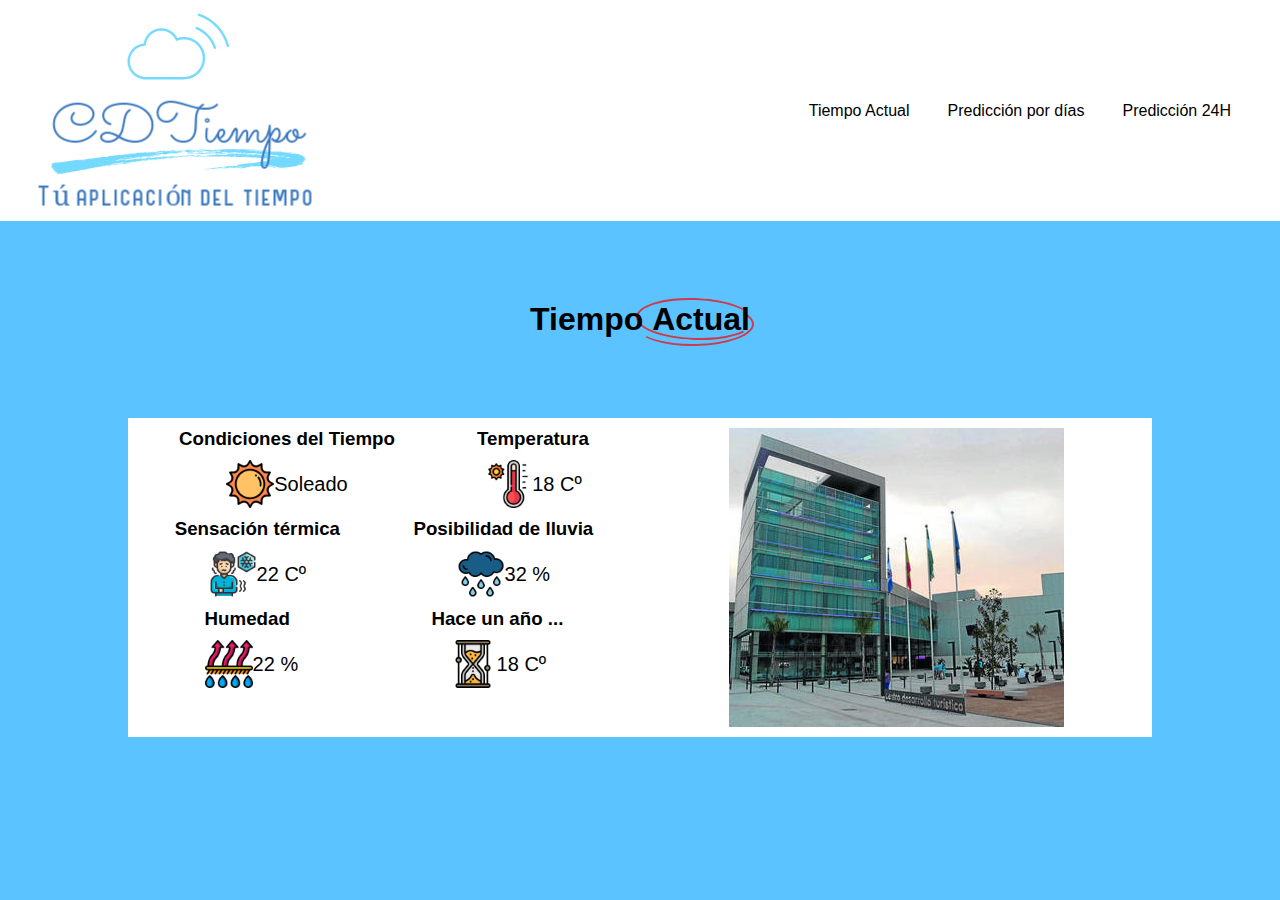
<file: index.html>
<!DOCTYPE html>
<html lang="es">

<head>
  <meta charset="UTF-8">
  <meta name="viewport" content="width=device-width, initial-scale=1.0">
  <meta http-equiv="X-UA-Compatible" content="ie=edge">
  <title>CDTiempo, Tú aplicación del tiempo</title>
  <link rel="stylesheet" href="css/style.css">
  <link rel="stylesheet" href="https://cdnjs.cloudflare.com/ajax/libs/font-awesome/5.15.4/css/all.min.css"
    integrity="sha512-1ycn6IcaQQ40/MKBW2W4Rhis/DbILU74C1vSrLJxCq57o941Ym01SwNsOMqvEBFlcgUa6xLiPY/NS5R+E6ztJQ=="
    crossorigin="anonymous" referrerpolicy="no-referrer" />
</head>

<body>

  <div class="navbar">
    <a href="index.html"><img src="img/logo.png" alt="CDTiempo"></a>
    <nav>
      <ul>
        <li class="nav"><a href="index.html">Tiempo Actual</a></li>
        <li class="nav"><a href="tiempodias.html">Predicción por días</a></li>
        <li class="nav"><a href="tiempohoras.html">Predicción 24H</a></li>
      </ul>
    </nav>
  </div>

  <h1 class="titulo-cabecera">Tiempo <span class="circle-sketch-highlight">Actual</span></h1>

  <div class="row">
    <div class="column">
      <div class="fila">
        <section class="info">
          <h3>Condiciones del Tiempo</h3>
          <p class="estructura-info"><img class="icono-tiempo" src="img/dom.png" alt="CDTiempo"></a>Soleado</p>
        </section>
        <section class="info">
          <h3>Temperatura</h3>
          <p class="estructura-info"><img class="icono-tiempo" src="img/caliente.png" alt="CDTiempo"></a>18 Cº</p>
        </section>
      </div>
      <div class="fila">
        <section class="info">
          <h3>Sensación térmica</h3>
          <p class="estructura-info"><img class="icono-tiempo" src="img/frio.png" alt="CDTiempo"></a>22 Cº</p>
        </section>
        <section class="info">
          <h3>Posibilidad de lluvia</h3>
          <p class="estructura-info"><img class="icono-tiempo" src="img/lluvioso.png" alt="CDTiempo"></a>32 %</p>
        </section>
      </div>
      <div class="fila">
        <section class="info">
          <h3>Humedad</h3>
          <p class="estructura-info"><img class="icono-tiempo" src="img/tejido-que-absorbe-la-humedad.png"
              alt="CDTiempo"></a>22 %</p>
        </section>
        <section class="info">
          <h3>Hace un año ...</h3>
          <p class="estructura-info"><img class="icono-tiempo" src="img/reloj.png" alt="CDTiempo"></a>18 Cº</p>
        </section>

      </div>
    </div>

    <div class="column">
      <div class="fila">
        <section class="info">
          <img src="img/cdt.jpg" alt="CDTiempo">
        </section>
      </div>
    </div>
  </div>

</body>

</html>
</file>
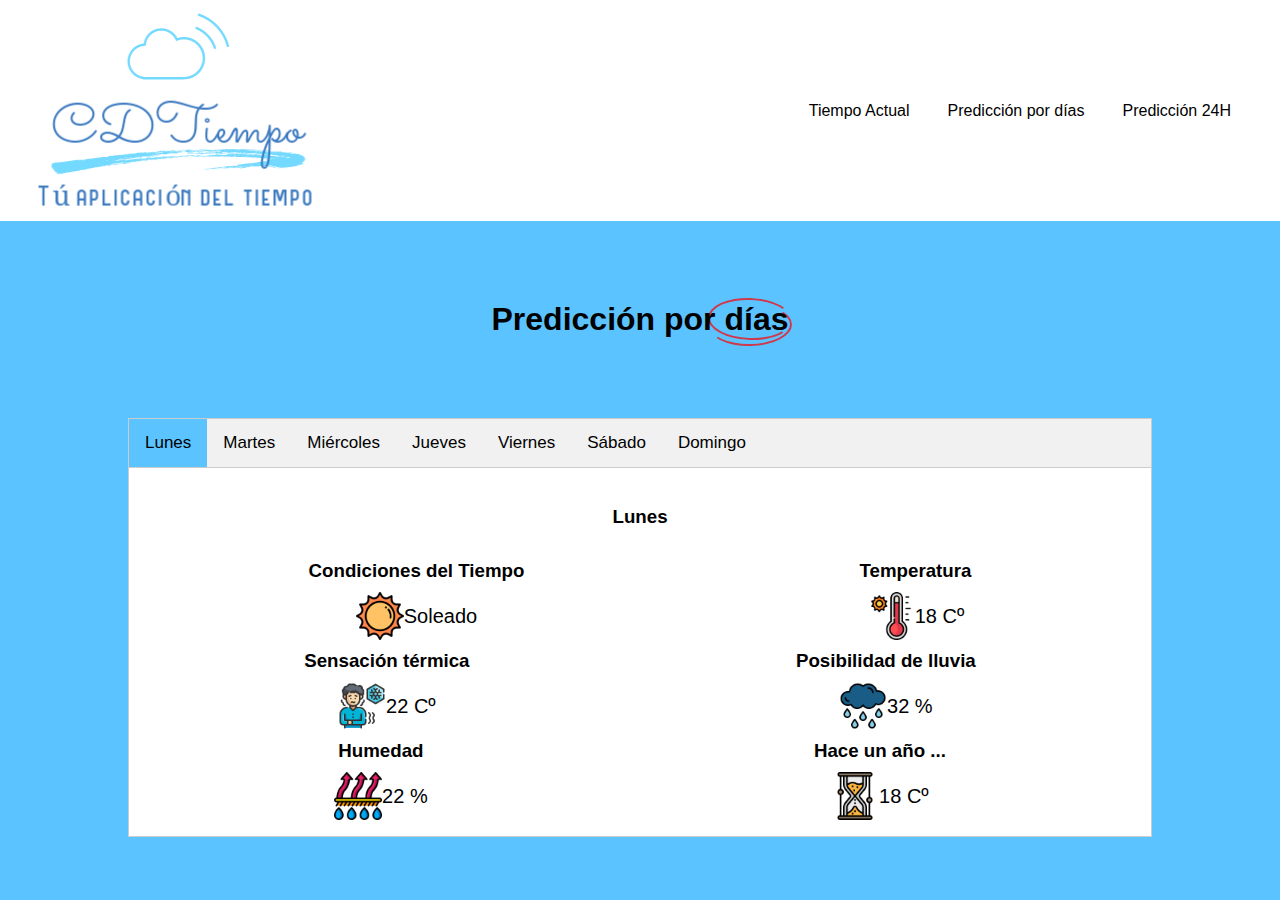
<file: tiempodias.html>
<!DOCTYPE html>
<html lang="es">

<head>
  <meta charset="UTF-8">
  <meta name="viewport" content="width=device-width, initial-scale=1.0">
  <meta http-equiv="X-UA-Compatible" content="ie=edge">
  <title>CDTiempo, Tú aplicación del tiempo</title>
  <link rel="stylesheet" href="css/style.css">
  <link rel="stylesheet" href="https://cdnjs.cloudflare.com/ajax/libs/font-awesome/5.15.4/css/all.min.css"
    integrity="sha512-1ycn6IcaQQ40/MKBW2W4Rhis/DbILU74C1vSrLJxCq57o941Ym01SwNsOMqvEBFlcgUa6xLiPY/NS5R+E6ztJQ=="
    crossorigin="anonymous" referrerpolicy="no-referrer" />
</head>

<body>

  <div class="navbar">
    <a href="http://localhost/repositorios/Tareas-Daw-2/00-EvaluacionesIniciales/01-src/"><img src="img/logo.png"
        alt="CDTiempo"></a>
    <nav>
      <ul>
        <li class="nav"><a href="index.html">Tiempo Actual</a></li>
        <li class="nav"><a href="tiempodias.html">Predicción por días</a></li>
        <li class="nav"><a href="tiempohoras.html">Predicción 24H</a></li>
      </ul>
    </nav>
  </div>

  <h1 class="titulo-cabecera">Predicción por <span class="circle-sketch-highlight">días</span></h1>

  <article class="caja-informacion-tab">

    <section>

      <div class="tab">
        <button class="tablinks active" onclick="openDia(event, 'Lunes')">Lunes</button>
        <button class="tablinks" onclick="openDia(event, 'Martes')">Martes</button>
        <button class="tablinks" onclick="openDia(event, 'Miercoles')">Miércoles</button>
        <button class="tablinks" onclick="openDia(event, 'Jueves')">Jueves</button>
        <button class="tablinks" onclick="openDia(event, 'Viernes')">Viernes</button>
        <button class="tablinks" onclick="openDia(event, 'Sabado')">Sábado</button>
        <button class="tablinks" onclick="openDia(event, 'Domingo')">Domingo</button>
      </div>

      <div id="Lunes" class="tabcontent" style="display: block;">
        <h3>Lunes</h3>
        <div class="fila">
          <section class="info">
            <h3>Condiciones del Tiempo</h3>
            <p class="estructura-info"><img class="icono-tiempo" src="img/dom.png" alt="CDTiempo"></a>Soleado</p>
          </section>
          <section class="info">
            <h3>Temperatura</h3>
            <p class="estructura-info"><img class="icono-tiempo" src="img/caliente.png" alt="CDTiempo"></a>18 Cº</p>
          </section>
        </div>
        <div class="fila">
          <section class="info">
            <h3>Sensación térmica</h3>
            <p class="estructura-info"><img class="icono-tiempo" src="img/frio.png" alt="CDTiempo"></a>22 Cº</p>
          </section>
          <section class="info">
            <h3>Posibilidad de lluvia</h3>
            <p class="estructura-info"><img class="icono-tiempo" src="img/lluvioso.png" alt="CDTiempo"></a>32 %</p>
          </section>
        </div>
        <div class="fila">
          <section class="info">
            <h3>Humedad</h3>
            <p class="estructura-info"><img class="icono-tiempo" src="img/tejido-que-absorbe-la-humedad.png"
                alt="CDTiempo"></a>22 %</p>
          </section>
          <section class="info">
            <h3>Hace un año ...</h3>
            <p class="estructura-info"><img class="icono-tiempo" src="img/reloj.png" alt="CDTiempo"></a>18 Cº</p>
          </section>

        </div>
      </div>

      <div id="Martes" class="tabcontent">
        <h3>Martes</h3>
        <div class="fila">
          <section class="info">
            <h3>Condiciones del Tiempo</h3>
            <p class="estructura-info"><img class="icono-tiempo" src="img/lluvioso.png" alt="CDTiempo"></a>Lluvioso</p>
          </section>
          <section class="info">
            <h3>Temperatura</h3>
            <p class="estructura-info"><img class="icono-tiempo" src="img/caliente.png" alt="CDTiempo"></a>18 Cº</p>
          </section>
        </div>
        <div class="fila">
          <section class="info">
            <h3>Sensación térmica</h3>
            <p class="estructura-info"><img class="icono-tiempo" src="img/frio.png" alt="CDTiempo"></a>22 Cº</p>
          </section>
          <section class="info">
            <h3>Posibilidad de lluvia</h3>
            <p class="estructura-info"><img class="icono-tiempo" src="img/lluvioso.png" alt="CDTiempo"></a>32 %</p>
          </section>
        </div>
        <div class="fila">
          <section class="info">
            <h3>Humedad</h3>
            <p class="estructura-info"><img class="icono-tiempo" src="img/tejido-que-absorbe-la-humedad.png"
                alt="CDTiempo"></a>22 %</p>
          </section>
          <section class="info">
            <h3>Hace un año ...</h3>
            <p class="estructura-info"><img class="icono-tiempo" src="img/reloj.png" alt="CDTiempo"></a>18 Cº</p>
          </section>

        </div>
      </div>

      <div id="Miercoles" class="tabcontent">
        <h3>Miércoles</h3>
        <div class="fila">
          <section class="info">
            <h3>Condiciones del Tiempo</h3>
            <p class="estructura-info"><img class="icono-tiempo" src="img/dom.png" alt="CDTiempo"></a>Soleado</p>
          </section>
          <section class="info">
            <h3>Temperatura</h3>
            <p class="estructura-info"><img class="icono-tiempo" src="img/caliente.png" alt="CDTiempo"></a>18 Cº</p>
          </section>
        </div>
        <div class="fila">
          <section class="info">
            <h3>Sensación térmica</h3>
            <p class="estructura-info"><img class="icono-tiempo" src="img/frio.png" alt="CDTiempo"></a>22 Cº</p>
          </section>
          <section class="info">
            <h3>Posibilidad de lluvia</h3>
            <p class="estructura-info"><img class="icono-tiempo" src="img/lluvioso.png" alt="CDTiempo"></a>32 %</p>
          </section>
        </div>
        <div class="fila">
          <section class="info">
            <h3>Humedad</h3>
            <p class="estructura-info"><img class="icono-tiempo" src="img/tejido-que-absorbe-la-humedad.png"
                alt="CDTiempo"></a>22 %</p>
          </section>
          <section class="info">
            <h3>Hace un año ...</h3>
            <p class="estructura-info"><img class="icono-tiempo" src="img/reloj.png" alt="CDTiempo"></a>18 Cº</p>
          </section>

        </div>
      </div>

      <div id="Jueves" class="tabcontent">
        <h3>Jueves</h3>
        <div class="fila">
          <section class="info">
            <h3>Condiciones del Tiempo</h3>
            <p class="estructura-info"><img class="icono-tiempo" src="img/dom.png" alt="CDTiempo"></a>Soleado</p>
          </section>
          <section class="info">
            <h3>Temperatura</h3>
            <p class="estructura-info"><img class="icono-tiempo" src="img/caliente.png" alt="CDTiempo"></a>18 Cº</p>
          </section>
        </div>
        <div class="fila">
          <section class="info">
            <h3>Sensación térmica</h3>
            <p class="estructura-info"><img class="icono-tiempo" src="img/frio.png" alt="CDTiempo"></a>22 Cº</p>
          </section>
          <section class="info">
            <h3>Posibilidad de lluvia</h3>
            <p class="estructura-info"><img class="icono-tiempo" src="img/lluvioso.png" alt="CDTiempo"></a>32 %</p>
          </section>
        </div>
        <div class="fila">
          <section class="info">
            <h3>Humedad</h3>
            <p class="estructura-info"><img class="icono-tiempo" src="img/tejido-que-absorbe-la-humedad.png"
                alt="CDTiempo"></a>22 %</p>
          </section>
          <section class="info">
            <h3>Hace un año ...</h3>
            <p class="estructura-info"><img class="icono-tiempo" src="img/reloj.png" alt="CDTiempo"></a>18 Cº</p>
          </section>

        </div>
      </div>

      <div id="Viernes" class="tabcontent">
        <h3>Viernes</h3>
        <div class="fila">
          <section class="info">
            <h3>Condiciones del Tiempo</h3>
            <p class="estructura-info"><img class="icono-tiempo" src="img/dom.png" alt="CDTiempo"></a>Soleado</p>
          </section>
          <section class="info">
            <h3>Temperatura</h3>
            <p class="estructura-info"><img class="icono-tiempo" src="img/caliente.png" alt="CDTiempo"></a>18 Cº</p>
          </section>
        </div>
        <div class="fila">
          <section class="info">
            <h3>Sensación térmica</h3>
            <p class="estructura-info"><img class="icono-tiempo" src="img/frio.png" alt="CDTiempo"></a>22 Cº</p>
          </section>
          <section class="info">
            <h3>Posibilidad de lluvia</h3>
            <p class="estructura-info"><img class="icono-tiempo" src="img/lluvioso.png" alt="CDTiempo"></a>32 %</p>
          </section>
        </div>
        <div class="fila">
          <section class="info">
            <h3>Humedad</h3>
            <p class="estructura-info"><img class="icono-tiempo" src="img/tejido-que-absorbe-la-humedad.png"
                alt="CDTiempo"></a>22 %</p>
          </section>
          <section class="info">
            <h3>Hace un año ...</h3>
            <p class="estructura-info"><img class="icono-tiempo" src="img/reloj.png" alt="CDTiempo"></a>18 Cº</p>
          </section>

        </div>
      </div>

      <div id="Sabado" class="tabcontent">
        <h3>Sábado</h3>
        <div class="fila">
          <section class="info">
            <h3>Condiciones del Tiempo</h3>
            <p class="estructura-info"><img class="icono-tiempo" src="img/dom.png" alt="CDTiempo"></a>Soleado</p>
          </section>
          <section class="info">
            <h3>Temperatura</h3>
            <p class="estructura-info"><img class="icono-tiempo" src="img/caliente.png" alt="CDTiempo"></a>18 Cº</p>
          </section>
        </div>
        <div class="fila">
          <section class="info">
            <h3>Sensación térmica</h3>
            <p class="estructura-info"><img class="icono-tiempo" src="img/frio.png" alt="CDTiempo"></a>22 Cº</p>
          </section>
          <section class="info">
            <h3>Posibilidad de lluvia</h3>
            <p class="estructura-info"><img class="icono-tiempo" src="img/lluvioso.png" alt="CDTiempo"></a>32 %</p>
          </section>
        </div>
        <div class="fila">
          <section class="info">
            <h3>Humedad</h3>
            <p class="estructura-info"><img class="icono-tiempo" src="img/tejido-que-absorbe-la-humedad.png"
                alt="CDTiempo"></a>22 %</p>
          </section>
          <section class="info">
            <h3>Hace un año ...</h3>
            <p class="estructura-info"><img class="icono-tiempo" src="img/reloj.png" alt="CDTiempo"></a>18 Cº</p>
          </section>

        </div>
      </div>

      <div id="Domingo" class="tabcontent">
        <h3>Domingo</h3>
        <div class="fila">
          <section class="info">
            <h3>Condiciones del Tiempo</h3>
            <p class="estructura-info"><img class="icono-tiempo" src="img/dom.png" alt="CDTiempo"></a>Soleado</p>
          </section>
          <section class="info">
            <h3>Temperatura</h3>
            <p class="estructura-info"><img class="icono-tiempo" src="img/caliente.png" alt="CDTiempo"></a>18 Cº</p>
          </section>
        </div>
        <div class="fila">
          <section class="info">
            <h3>Sensación térmica</h3>
            <p class="estructura-info"><img class="icono-tiempo" src="img/frio.png" alt="CDTiempo"></a>22 Cº</p>
          </section>
          <section class="info">
            <h3>Posibilidad de lluvia</h3>
            <p class="estructura-info"><img class="icono-tiempo" src="img/lluvioso.png" alt="CDTiempo"></a>32 %</p>
          </section>
        </div>
        <div class="fila">
          <section class="info">
            <h3>Humedad</h3>
            <p class="estructura-info"><img class="icono-tiempo" src="img/tejido-que-absorbe-la-humedad.png"
                alt="CDTiempo"></a>22 %</p>
          </section>
          <section class="info">
            <h3>Hace un año ...</h3>
            <p class="estructura-info"><img class="icono-tiempo" src="img/reloj.png" alt="CDTiempo"></a>18 Cº</p>
          </section>

        </div>
      </div>

    </section>

  </article>
  <script src="js/js.js"></script>
</body>

</html>
</file>
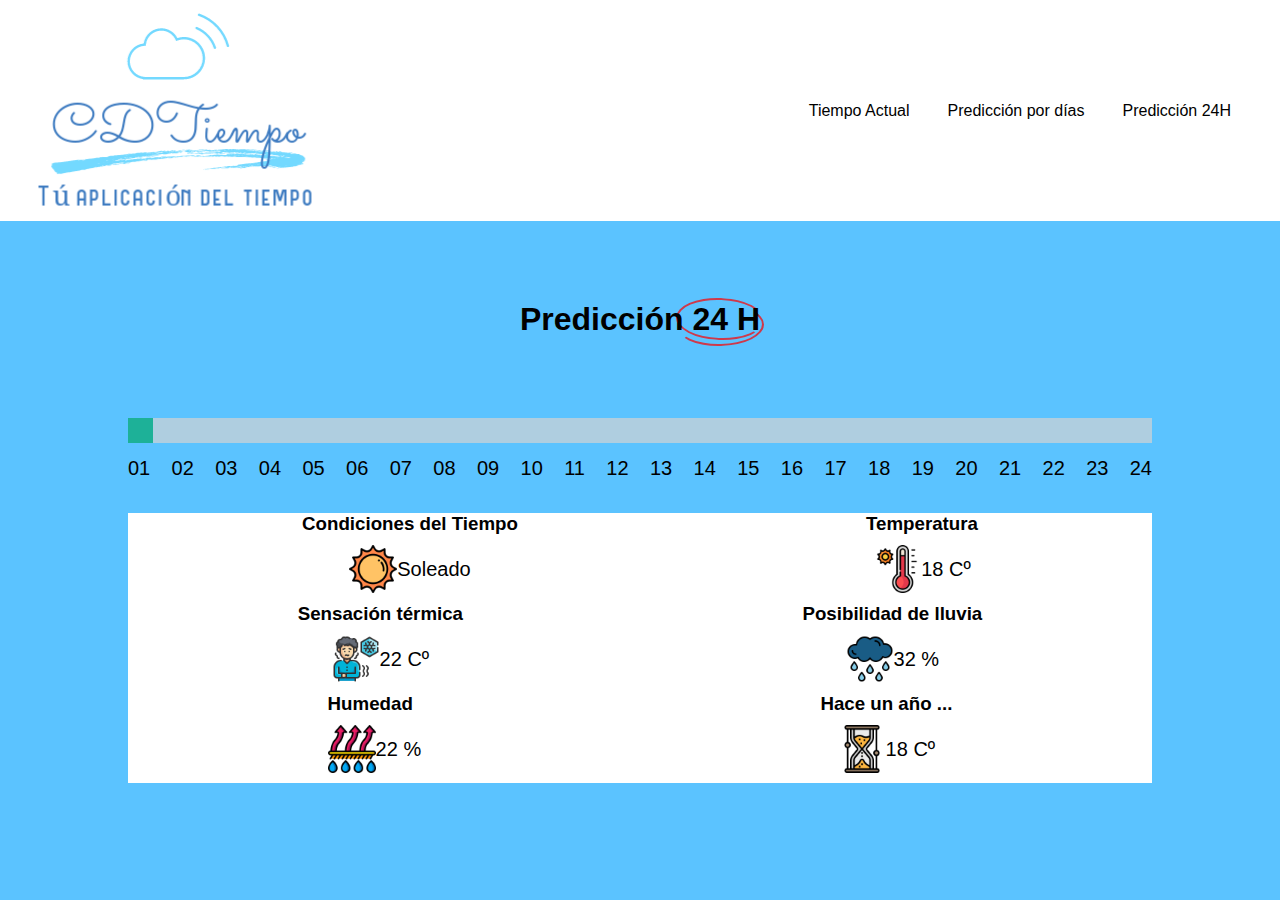
<file: tiempohoras.html>
<!DOCTYPE html>
<html lang="es">

<head>
  <meta charset="UTF-8">
  <meta name="viewport" content="width=device-width, initial-scale=1.0">
  <meta http-equiv="X-UA-Compatible" content="ie=edge">
  <title>CDTiempo, Tú aplicación del tiempo</title>
  <link rel="stylesheet" href="css/style.css">
  <link rel="stylesheet" href="https://cdnjs.cloudflare.com/ajax/libs/font-awesome/5.15.4/css/all.min.css"
    integrity="sha512-1ycn6IcaQQ40/MKBW2W4Rhis/DbILU74C1vSrLJxCq57o941Ym01SwNsOMqvEBFlcgUa6xLiPY/NS5R+E6ztJQ=="
    crossorigin="anonymous" referrerpolicy="no-referrer" />
</head>

<body>

  <div class="navbar">
    <a href="http://localhost/repositorios/Tareas-Daw-2/00-EvaluacionesIniciales/01-src/"><img src="img/logo.png"
        alt="CDTiempo"></a>
    <nav>
      <ul>
        <li class="nav"><a href="index.html">Tiempo Actual</a></li>
        <li class="nav"><a href="tiempodias.html">Predicción por días</a></li>
        <li class="nav"><a href="tiempohoras.html">Predicción 24H</a></li>
      </ul>
    </nav>
  </div>

  <h1 class="titulo-cabecera">Predicción <span class="circle-sketch-highlight">24 H</span></h1>

  <section class="caja-slider">
    <input type="range" min="1" max="24" value="1" class="slider" id="slider" step="1">
    <div class="listadohoras">
      <p>01 02 03 04 05 06 07 08 09 10 11 12 13 14 15 16 17 18 19 20 21 22 23 24</p>
    </div>
  </section>

  <section class="caja-informacion-tab">
    <!-- 01:00 H-->
    <article class="horas horasactivo">
      <div class="fila">
        <div class="info">
          <h3>Condiciones del Tiempo</h3>
          <p class="estructura-info"><img class="icono-tiempo" src="img/dom.png" alt="CDTiempo"></a>Soleado</p>
        </div>
        <div class="info">
          <h3>Temperatura</h3>
          <p class="estructura-info"><img class="icono-tiempo" src="img/caliente.png" alt="CDTiempo"></a>18 Cº</p>
        </div>
      </div>

      <div class="fila">
        <div class="info">
          <h3>Sensación térmica</h3>
          <p class="estructura-info"><img class="icono-tiempo" src="img/frio.png" alt="CDTiempo"></a>22 Cº</p>
        </div>
        <div class="info">
          <h3>Posibilidad de lluvia</h3>
          <p class="estructura-info"><img class="icono-tiempo" src="img/lluvioso.png" alt="CDTiempo"></a>32 %</p>
        </div>
      </div>

      <div class="fila">
        <div class="info">
          <h3>Humedad</h3>
          <p class="estructura-info"><img class="icono-tiempo" src="img/tejido-que-absorbe-la-humedad.png"
              alt="CDTiempo"></a>22 %</p>
        </div>
        <div class="info">
          <h3>Hace un año ...</h3>
          <p class="estructura-info"><img class="icono-tiempo" src="img/reloj.png" alt="CDTiempo"></a>18 Cº</p>
        </div>
      </div>

    </article>

    <!-- 02:00 H-->

    <article class="horas">
      <div class="fila">
        <div class="info">
          <h3>Condiciones del Tiempo</h3>
          <p class="estructura-info"><img class="icono-tiempo" src="img/lluvioso.png" alt="CDTiempo"></a>Lluvioso</p>
        </div>
        <div class="info">
          <h3>Temperatura</h3>
          <p class="estructura-info"><img class="icono-tiempo" src="img/caliente.png" alt="CDTiempo"></a>18 Cº</p>
        </div>
      </div>

      <div class="fila">
        <div class="info">
          <h3>Sensación térmica</h3>
          <p class="estructura-info"><img class="icono-tiempo" src="img/frio.png" alt="CDTiempo"></a>22 Cº</p>
        </div>
        <div class="info">
          <h3>Posibilidad de lluvia</h3>
          <p class="estructura-info"><img class="icono-tiempo" src="img/lluvioso.png" alt="CDTiempo"></a>32 %</p>
        </div>
      </div>

      <div class="fila">
        <div class="info">
          <h3>Humedad</h3>
          <p class="estructura-info"><img class="icono-tiempo" src="img/tejido-que-absorbe-la-humedad.png"
              alt="CDTiempo"></a>22 %</p>
        </div>
        <div class="info">
          <h3>Hace un año ...</h3>
          <p class="estructura-info"><img class="icono-tiempo" src="img/reloj.png" alt="CDTiempo"></a>18 Cº</p>
        </div>
      </div>
    </article>

    <!-- 03:00 H-->

    <article class="horas">
      <div class="fila">
        <div class="info">
          <h3>Condiciones del Tiempo</h3>
          <p class="estructura-info"><img class="icono-tiempo" src="img/dom.png" alt="CDTiempo"></a>Nublado</p>
        </div>
        <div class="info">
          <h3>Temperatura</h3>
          <p class="estructura-info"><img class="icono-tiempo" src="img/caliente.png" alt="CDTiempo"></a>18 Cº</p>
        </div>
      </div>

      <div class="fila">
        <div class="info">
          <h3>Sensación térmica</h3>
          <p class="estructura-info"><img class="icono-tiempo" src="img/frio.png" alt="CDTiempo"></a>22 Cº</p>
        </div>
        <div class="info">
          <h3>Posibilidad de lluvia</h3>
          <p class="estructura-info"><img class="icono-tiempo" src="img/lluvioso.png" alt="CDTiempo"></a>32 %</p>
        </div>
      </div>

      <div class="fila">
        <div class="info">
          <h3>Humedad</h3>
          <p class="estructura-info"><img class="icono-tiempo" src="img/tejido-que-absorbe-la-humedad.png"
              alt="CDTiempo"></a>22 %</p>
        </div>
        <div class="info">
          <h3>Hace un año ...</h3>
          <p class="estructura-info"><img class="icono-tiempo" src="img/reloj.png" alt="CDTiempo"></a>18 Cº</p>
        </div>
      </div>
    </article>

    <!-- 04:00 H-->

    <article class="horas">
      <div class="fila">
        <div class="info">
          <h3>Condiciones del Tiempo</h3>
          <p class="estructura-info"><img class="icono-tiempo" src="img/lluvioso.png" alt="CDTiempo"></a>Lluvioso</p>
        </div>
        <div class="info">
          <h3>Temperatura</h3>
          <p class="estructura-info"><img class="icono-tiempo" src="img/caliente.png" alt="CDTiempo"></a>18 Cº</p>
        </div>
      </div>

      <div class="fila">
        <div class="info">
          <h3>Sensación térmica</h3>
          <p class="estructura-info"><img class="icono-tiempo" src="img/frio.png" alt="CDTiempo"></a>22 Cº</p>
        </div>
        <div class="info">
          <h3>Posibilidad de lluvia</h3>
          <p class="estructura-info"><img class="icono-tiempo" src="img/lluvioso.png" alt="CDTiempo"></a>32 %</p>
        </div>
      </div>

      <div class="fila">
        <div class="info">
          <h3>Humedad</h3>
          <p class="estructura-info"><img class="icono-tiempo" src="img/tejido-que-absorbe-la-humedad.png"
              alt="CDTiempo"></a>22 %</p>
        </div>
        <div class="info">
          <h3>Hace un año ...</h3>
          <p class="estructura-info"><img class="icono-tiempo" src="img/reloj.png" alt="CDTiempo"></a>18 Cº</p>
        </div>
      </div>
    </article>

    <!-- 05:00 H-->

    <article class="horas">
      <div class="fila">
        <div class="info">
          <h3>Condiciones del Tiempo</h3>
          <p class="estructura-info"><img class="icono-tiempo" src="img/dom.png" alt="CDTiempo"></a>Soleado</p>
        </div>
        <div class="info">
          <h3>Temperatura</h3>
          <p class="estructura-info"><img class="icono-tiempo" src="img/caliente.png" alt="CDTiempo"></a>18 Cº</p>
        </div>
      </div>

      <div class="fila">
        <div class="info">
          <h3>Sensación térmica</h3>
          <p class="estructura-info"><img class="icono-tiempo" src="img/frio.png" alt="CDTiempo"></a>22 Cº</p>
        </div>
        <div class="info">
          <h3>Posibilidad de lluvia</h3>
          <p class="estructura-info"><img class="icono-tiempo" src="img/lluvioso.png" alt="CDTiempo"></a>32 %</p>
        </div>
      </div>

      <div class="fila">
        <div class="info">
          <h3>Humedad</h3>
          <p class="estructura-info"><img class="icono-tiempo" src="img/tejido-que-absorbe-la-humedad.png"
              alt="CDTiempo"></a>22 %</p>
        </div>
        <div class="info">
          <h3>Hace un año ...</h3>
          <p class="estructura-info"><img class="icono-tiempo" src="img/reloj.png" alt="CDTiempo"></a>18 Cº</p>
        </div>
      </div>
    </article>

    <!-- 06:00 H-->

    <article class="horas">
      <div class="fila">
        <div class="info">
          <h3>Condiciones del Tiempo</h3>
          <p class="estructura-info"><img class="icono-tiempo" src="img/lluvioso.png" alt="CDTiempo"></a>Lluvioso</p>
        </div>
        <div class="info">
          <h3>Temperatura</h3>
          <p class="estructura-info"><img class="icono-tiempo" src="img/caliente.png" alt="CDTiempo"></a>18 Cº</p>
        </div>
      </div>

      <div class="fila">
        <div class="info">
          <h3>Sensación térmica</h3>
          <p class="estructura-info"><img class="icono-tiempo" src="img/frio.png" alt="CDTiempo"></a>22 Cº</p>
        </div>
        <div class="info">
          <h3>Posibilidad de lluvia</h3>
          <p class="estructura-info"><img class="icono-tiempo" src="img/lluvioso.png" alt="CDTiempo"></a>32 %</p>
        </div>
      </div>

      <div class="fila">
        <div class="info">
          <h3>Humedad</h3>
          <p class="estructura-info"><img class="icono-tiempo" src="img/tejido-que-absorbe-la-humedad.png"
              alt="CDTiempo"></a>22 %</p>
        </div>
        <div class="info">
          <h3>Hace un año ...</h3>
          <p class="estructura-info"><img class="icono-tiempo" src="img/reloj.png" alt="CDTiempo"></a>18 Cº</p>
        </div>
      </div>
    </article>

    <!-- 07:00 H-->

    <article class="horas">
      <div class="fila">
        <div class="info">
          <h3>Condiciones del Tiempo</h3>
          <p class="estructura-info"><img class="icono-tiempo" src="img/dom.png" alt="CDTiempo"></a>Nublado</p>
        </div>
        <div class="info">
          <h3>Temperatura</h3>
          <p class="estructura-info"><img class="icono-tiempo" src="img/caliente.png" alt="CDTiempo"></a>18 Cº</p>
        </div>
      </div>

      <div class="fila">
        <div class="info">
          <h3>Sensación térmica</h3>
          <p class="estructura-info"><img class="icono-tiempo" src="img/frio.png" alt="CDTiempo"></a>22 Cº</p>
        </div>
        <div class="info">
          <h3>Posibilidad de lluvia</h3>
          <p class="estructura-info"><img class="icono-tiempo" src="img/lluvioso.png" alt="CDTiempo"></a>32 %</p>
        </div>
      </div>

      <div class="fila">
        <div class="info">
          <h3>Humedad</h3>
          <p class="estructura-info"><img class="icono-tiempo" src="img/tejido-que-absorbe-la-humedad.png"
              alt="CDTiempo"></a>22 %</p>
        </div>
        <div class="info">
          <h3>Hace un año ...</h3>
          <p class="estructura-info"><img class="icono-tiempo" src="img/reloj.png" alt="CDTiempo"></a>18 Cº</p>
        </div>
      </div>
    </article>

    <!-- 08:00 H-->

    <article class="horas">
      <div class="fila">
        <div class="info">
          <h3>Condiciones del Tiempo</h3>
          <p class="estructura-info"><img class="icono-tiempo" src="img/lluvioso.png" alt="CDTiempo"></a>Lluvioso</p>
        </div>
        <div class="info">
          <h3>Temperatura</h3>
          <p class="estructura-info"><img class="icono-tiempo" src="img/caliente.png" alt="CDTiempo"></a>18 Cº</p>
        </div>
      </div>

      <div class="fila">
        <div class="info">
          <h3>Sensación térmica</h3>
          <p class="estructura-info"><img class="icono-tiempo" src="img/frio.png" alt="CDTiempo"></a>22 Cº</p>
        </div>
        <div class="info">
          <h3>Posibilidad de lluvia</h3>
          <p class="estructura-info"><img class="icono-tiempo" src="img/lluvioso.png" alt="CDTiempo"></a>32 %</p>
        </div>
      </div>

      <div class="fila">
        <div class="info">
          <h3>Humedad</h3>
          <p class="estructura-info"><img class="icono-tiempo" src="img/tejido-que-absorbe-la-humedad.png"
              alt="CDTiempo"></a>22 %</p>
        </div>
        <div class="info">
          <h3>Hace un año ...</h3>
          <p class="estructura-info"><img class="icono-tiempo" src="img/reloj.png" alt="CDTiempo"></a>18 Cº</p>
        </div>
      </div>
    </article>

    <!-- 09:00 H-->

    <article class="horas">
      <div class="fila">
        <div class="info">
          <h3>Condiciones del Tiempo</h3>
          <p class="estructura-info"><img class="icono-tiempo" src="img/dom.png" alt="CDTiempo"></a>Soleado</p>
        </div>
        <div class="info">
          <h3>Temperatura</h3>
          <p class="estructura-info"><img class="icono-tiempo" src="img/caliente.png" alt="CDTiempo"></a>18 Cº</p>
        </div>
      </div>

      <div class="fila">
        <div class="info">
          <h3>Sensación térmica</h3>
          <p class="estructura-info"><img class="icono-tiempo" src="img/frio.png" alt="CDTiempo"></a>22 Cº</p>
        </div>
        <div class="info">
          <h3>Posibilidad de lluvia</h3>
          <p class="estructura-info"><img class="icono-tiempo" src="img/lluvioso.png" alt="CDTiempo"></a>32 %</p>
        </div>
      </div>

      <div class="fila">
        <div class="info">
          <h3>Humedad</h3>
          <p class="estructura-info"><img class="icono-tiempo" src="img/tejido-que-absorbe-la-humedad.png"
              alt="CDTiempo"></a>22 %</p>
        </div>
        <div class="info">
          <h3>Hace un año ...</h3>
          <p class="estructura-info"><img class="icono-tiempo" src="img/reloj.png" alt="CDTiempo"></a>18 Cº</p>
        </div>
      </div>
    </article>

    <!-- 10:00 H-->

    <article class="horas">
      <div class="fila">
        <div class="info">
          <h3>Condiciones del Tiempo</h3>
          <p class="estructura-info"><img class="icono-tiempo" src="img/dom.png" alt="CDTiempo"></a>Soleado</p>
        </div>
        <div class="info">
          <h3>Temperatura</h3>
          <p class="estructura-info"><img class="icono-tiempo" src="img/caliente.png" alt="CDTiempo"></a>18 Cº</p>
        </div>
      </div>

      <div class="fila">
        <div class="info">
          <h3>Sensación térmica</h3>
          <p class="estructura-info"><img class="icono-tiempo" src="img/frio.png" alt="CDTiempo"></a>22 Cº</p>
        </div>
        <div class="info">
          <h3>Posibilidad de lluvia</h3>
          <p class="estructura-info"><img class="icono-tiempo" src="img/lluvioso.png" alt="CDTiempo"></a>32 %</p>
        </div>
      </div>

      <div class="fila">
        <div class="info">
          <h3>Humedad</h3>
          <p class="estructura-info"><img class="icono-tiempo" src="img/tejido-que-absorbe-la-humedad.png"
              alt="CDTiempo"></a>22 %</p>
        </div>
        <div class="info">
          <h3>Hace un año ...</h3>
          <p class="estructura-info"><img class="icono-tiempo" src="img/reloj.png" alt="CDTiempo"></a>18 Cº</p>
        </div>
      </div>
    </article>

    <!-- 11:00 H-->

    <article class="horas">
      <div class="fila">
        <div class="info">
          <h3>Condiciones del Tiempo</h3>
          <p class="estructura-info"><img class="icono-tiempo" src="img/lluvioso.png" alt="CDTiempo"></a>Lluvioso</p>
        </div>
        <div class="info">
          <h3>Temperatura</h3>
          <p class="estructura-info"><img class="icono-tiempo" src="img/caliente.png" alt="CDTiempo"></a>18 Cº</p>
        </div>
      </div>

      <div class="fila">
        <div class="info">
          <h3>Sensación térmica</h3>
          <p class="estructura-info"><img class="icono-tiempo" src="img/frio.png" alt="CDTiempo"></a>22 Cº</p>
        </div>
        <div class="info">
          <h3>Posibilidad de lluvia</h3>
          <p class="estructura-info"><img class="icono-tiempo" src="img/lluvioso.png" alt="CDTiempo"></a>32 %</p>
        </div>
      </div>

      <div class="fila">
        <div class="info">
          <h3>Humedad</h3>
          <p class="estructura-info"><img class="icono-tiempo" src="img/tejido-que-absorbe-la-humedad.png"
              alt="CDTiempo"></a>22 %</p>
        </div>
        <div class="info">
          <h3>Hace un año ...</h3>
          <p class="estructura-info"><img class="icono-tiempo" src="img/reloj.png" alt="CDTiempo"></a>18 Cº</p>
        </div>
      </div>
    </article>

    <!-- 12:00 H-->

    <article class="horas">
      <div class="fila">
        <div class="info">
          <h3>Condiciones del Tiempo</h3>
          <p class="estructura-info"><img class="icono-tiempo" src="img/frio.png" alt="CDTiempo"></a>Nieve</p>
        </div>
        <div class="info">
          <h3>Temperatura</h3>
          <p class="estructura-info"><img class="icono-tiempo" src="img/caliente.png" alt="CDTiempo"></a>18 Cº</p>
        </div>
      </div>

      <div class="fila">
        <div class="info">
          <h3>Sensación térmica</h3>
          <p class="estructura-info"><img class="icono-tiempo" src="img/frio.png" alt="CDTiempo"></a>22 Cº</p>
        </div>
        <div class="info">
          <h3>Posibilidad de lluvia</h3>
          <p class="estructura-info"><img class="icono-tiempo" src="img/lluvioso.png" alt="CDTiempo"></a>32 %</p>
        </div>
      </div>

      <div class="fila">
        <div class="info">
          <h3>Humedad</h3>
          <p class="estructura-info"><img class="icono-tiempo" src="img/tejido-que-absorbe-la-humedad.png"
              alt="CDTiempo"></a>22 %</p>
        </div>
        <div class="info">
          <h3>Hace un año ...</h3>
          <p class="estructura-info"><img class="icono-tiempo" src="img/reloj.png" alt="CDTiempo"></a>18 Cº</p>
        </div>
      </div>
    </article>

    <!-- 13:00 H-->

    <article class="horas">
      <div class="fila">
        <div class="info">
          <h3>Condiciones del Tiempo</h3>
          <p class="estructura-info"><img class="icono-tiempo" src="img/lluvioso.png" alt="CDTiempo"></a>Lluvioso</p>
        </div>
        <div class="info">
          <h3>Temperatura</h3>
          <p class="estructura-info"><img class="icono-tiempo" src="img/caliente.png" alt="CDTiempo"></a>18 Cº</p>
        </div>
      </div>

      <div class="fila">
        <div class="info">
          <h3>Sensación térmica</h3>
          <p class="estructura-info"><img class="icono-tiempo" src="img/frio.png" alt="CDTiempo"></a>22 Cº</p>
        </div>
        <div class="info">
          <h3>Posibilidad de lluvia</h3>
          <p class="estructura-info"><img class="icono-tiempo" src="img/lluvioso.png" alt="CDTiempo"></a>32 %</p>
        </div>
      </div>

      <div class="fila">
        <div class="info">
          <h3>Humedad</h3>
          <p class="estructura-info"><img class="icono-tiempo" src="img/tejido-que-absorbe-la-humedad.png"
              alt="CDTiempo"></a>22 %</p>
        </div>
        <div class="info">
          <h3>Hace un año ...</h3>
          <p class="estructura-info"><img class="icono-tiempo" src="img/reloj.png" alt="CDTiempo"></a>18 Cº</p>
        </div>
      </div>
    </article>

    <!-- 14:00 H-->

    <article class="horas">
      <div class="fila">
        <div class="info">
          <h3>Condiciones del Tiempo</h3>
          <p class="estructura-info"><img class="icono-tiempo" src="img/dom.png" alt="CDTiempo"></a>Nublado</p>
        </div>
        <div class="info">
          <h3>Temperatura</h3>
          <p class="estructura-info"><img class="icono-tiempo" src="img/caliente.png" alt="CDTiempo"></a>18 Cº</p>
        </div>
      </div>

      <div class="fila">
        <div class="info">
          <h3>Sensación térmica</h3>
          <p class="estructura-info"><img class="icono-tiempo" src="img/frio.png" alt="CDTiempo"></a>22 Cº</p>
        </div>
        <div class="info">
          <h3>Posibilidad de lluvia</h3>
          <p class="estructura-info"><img class="icono-tiempo" src="img/lluvioso.png" alt="CDTiempo"></a>32 %</p>
        </div>
      </div>

      <div class="fila">
        <div class="info">
          <h3>Humedad</h3>
          <p class="estructura-info"><img class="icono-tiempo" src="img/tejido-que-absorbe-la-humedad.png"
              alt="CDTiempo"></a>22 %</p>
        </div>
        <div class="info">
          <h3>Hace un año ...</h3>
          <p class="estructura-info"><img class="icono-tiempo" src="img/reloj.png" alt="CDTiempo"></a>18 Cº</p>
        </div>
      </div>
    </article>

    <!-- 15:00 H-->

    <article class="horas">
      <div class="fila">
        <div class="info">
          <h3>Condiciones del Tiempo</h3>
          <p class="estructura-info"><img class="icono-tiempo" src="img/dom.png" alt="CDTiempo"></a>Soleado</p>
        </div>
        <div class="info">
          <h3>Temperatura</h3>
          <p class="estructura-info"><img class="icono-tiempo" src="img/caliente.png" alt="CDTiempo"></a>18 Cº</p>
        </div>
      </div>

      <div class="fila">
        <div class="info">
          <h3>Sensación térmica</h3>
          <p class="estructura-info"><img class="icono-tiempo" src="img/frio.png" alt="CDTiempo"></a>22 Cº</p>
        </div>
        <div class="info">
          <h3>Posibilidad de lluvia</h3>
          <p class="estructura-info"><img class="icono-tiempo" src="img/lluvioso.png" alt="CDTiempo"></a>32 %</p>
        </div>
      </div>

      <div class="fila">
        <div class="info">
          <h3>Humedad</h3>
          <p class="estructura-info"><img class="icono-tiempo" src="img/tejido-que-absorbe-la-humedad.png"
              alt="CDTiempo"></a>22 %</p>
        </div>
        <div class="info">
          <h3>Hace un año ...</h3>
          <p class="estructura-info"><img class="icono-tiempo" src="img/reloj.png" alt="CDTiempo"></a>18 Cº</p>
        </div>
      </div>
    </article>

    <!-- 16:00 H-->

    <article class="horas">
      <div class="fila">
        <div class="info">
          <h3>Condiciones del Tiempo</h3>
          <p class="estructura-info"><img class="icono-tiempo" src="img/dom.png" alt="CDTiempo"></a>Nublado</p>
        </div>
        <div class="info">
          <h3>Temperatura</h3>
          <p class="estructura-info"><img class="icono-tiempo" src="img/caliente.png" alt="CDTiempo"></a>18 Cº</p>
        </div>
      </div>

      <div class="fila">
        <div class="info">
          <h3>Sensación térmica</h3>
          <p class="estructura-info"><img class="icono-tiempo" src="img/frio.png" alt="CDTiempo"></a>22 Cº</p>
        </div>
        <div class="info">
          <h3>Posibilidad de lluvia</h3>
          <p class="estructura-info"><img class="icono-tiempo" src="img/lluvioso.png" alt="CDTiempo"></a>32 %</p>
        </div>
      </div>

      <div class="fila">
        <div class="info">
          <h3>Humedad</h3>
          <p class="estructura-info"><img class="icono-tiempo" src="img/tejido-que-absorbe-la-humedad.png"
              alt="CDTiempo"></a>22 %</p>
        </div>
        <div class="info">
          <h3>Hace un año ...</h3>
          <p class="estructura-info"><img class="icono-tiempo" src="img/reloj.png" alt="CDTiempo"></a>18 Cº</p>
        </div>
      </div>
    </article>

    <!-- 17:00 H-->

    <article class="horas">
      <div class="fila">
        <div class="info">
          <h3>Condiciones del Tiempo</h3>
          <p class="estructura-info"><img class="icono-tiempo" src="img/dom.png" alt="CDTiempo"></a>Nublado</p>
        </div>
        <div class="info">
          <h3>Temperatura</h3>
          <p class="estructura-info"><img class="icono-tiempo" src="img/caliente.png" alt="CDTiempo"></a>18 Cº</p>
        </div>
      </div>

      <div class="fila">
        <div class="info">
          <h3>Sensación térmica</h3>
          <p class="estructura-info"><img class="icono-tiempo" src="img/frio.png" alt="CDTiempo"></a>22 Cº</p>
        </div>
        <div class="info">
          <h3>Posibilidad de lluvia</h3>
          <p class="estructura-info"><img class="icono-tiempo" src="img/lluvioso.png" alt="CDTiempo"></a>32 %</p>
        </div>
      </div>

      <div class="fila">
        <div class="info">
          <h3>Humedad</h3>
          <p class="estructura-info"><img class="icono-tiempo" src="img/tejido-que-absorbe-la-humedad.png"
              alt="CDTiempo"></a>22 %</p>
        </div>
        <div class="info">
          <h3>Hace un año ...</h3>
          <p class="estructura-info"><img class="icono-tiempo" src="img/reloj.png" alt="CDTiempo"></a>18 Cº</p>
        </div>
      </div>
    </article>

    <!-- 18:00 H-->

    <article class="horas">
      <div class="fila">
        <div class="info">
          <h3>Condiciones del Tiempo</h3>
          <p class="estructura-info"><img class="icono-tiempo" src="img/lluvioso.png" alt="CDTiempo"></a>Lluvioso</p>
        </div>
        <div class="info">
          <h3>Temperatura</h3>
          <p class="estructura-info"><img class="icono-tiempo" src="img/caliente.png" alt="CDTiempo"></a>18 Cº</p>
        </div>
      </div>

      <div class="fila">
        <div class="info">
          <h3>Sensación térmica</h3>
          <p class="estructura-info"><img class="icono-tiempo" src="img/frio.png" alt="CDTiempo"></a>22 Cº</p>
        </div>
        <div class="info">
          <h3>Posibilidad de lluvia</h3>
          <p class="estructura-info"><img class="icono-tiempo" src="img/lluvioso.png" alt="CDTiempo"></a>32 %</p>
        </div>
      </div>

      <div class="fila">
        <div class="info">
          <h3>Humedad</h3>
          <p class="estructura-info"><img class="icono-tiempo" src="img/tejido-que-absorbe-la-humedad.png"
              alt="CDTiempo"></a>22 %</p>
        </div>
        <div class="info">
          <h3>Hace un año ...</h3>
          <p class="estructura-info"><img class="icono-tiempo" src="img/reloj.png" alt="CDTiempo"></a>18 Cº</p>
        </div>
      </div>
    </article>

    <!-- 19:00 H-->

    <article class="horas">
      <div class="fila">
        <div class="info">
          <h3>Condiciones del Tiempo</h3>
          <p class="estructura-info"><img class="icono-tiempo" src="img/lluvioso.png" alt="CDTiempo"></a>Lluvioso</p>
        </div>
        <div class="info">
          <h3>Temperatura</h3>
          <p class="estructura-info"><img class="icono-tiempo" src="img/caliente.png" alt="CDTiempo"></a>18 Cº</p>
        </div>
      </div>

      <div class="fila">
        <div class="info">
          <h3>Sensación térmica</h3>
          <p class="estructura-info"><img class="icono-tiempo" src="img/frio.png" alt="CDTiempo"></a>22 Cº</p>
        </div>
        <div class="info">
          <h3>Posibilidad de lluvia</h3>
          <p class="estructura-info"><img class="icono-tiempo" src="img/lluvioso.png" alt="CDTiempo"></a>32 %</p>
        </div>
      </div>

      <div class="fila">
        <div class="info">
          <h3>Humedad</h3>
          <p class="estructura-info"><img class="icono-tiempo" src="img/tejido-que-absorbe-la-humedad.png"
              alt="CDTiempo"></a>22 %</p>
        </div>
        <div class="info">
          <h3>Hace un año ...</h3>
          <p class="estructura-info"><img class="icono-tiempo" src="img/reloj.png" alt="CDTiempo"></a>18 Cº</p>
        </div>
      </div>
    </article>

    <!-- 20:00 H-->

    <article class="horas">
      <div class="fila">
        <div class="info">
          <h3>Condiciones del Tiempo</h3>
          <p class="estructura-info"><img class="icono-tiempo" src="img/dom.png" alt="CDTiempo"></a>Nublado</p>
        </div>
        <div class="info">
          <h3>Temperatura</h3>
          <p class="estructura-info"><img class="icono-tiempo" src="img/caliente.png" alt="CDTiempo"></a>18 Cº</p>
        </div>
      </div>

      <div class="fila">
        <div class="info">
          <h3>Sensación térmica</h3>
          <p class="estructura-info"><img class="icono-tiempo" src="img/frio.png" alt="CDTiempo"></a>22 Cº</p>
        </div>
        <div class="info">
          <h3>Posibilidad de lluvia</h3>
          <p class="estructura-info"><img class="icono-tiempo" src="img/lluvioso.png" alt="CDTiempo"></a>32 %</p>
        </div>
      </div>

      <div class="fila">
        <div class="info">
          <h3>Humedad</h3>
          <p class="estructura-info"><img class="icono-tiempo" src="img/tejido-que-absorbe-la-humedad.png"
              alt="CDTiempo"></a>22 %</p>
        </div>
        <div class="info">
          <h3>Hace un año ...</h3>
          <p class="estructura-info"><img class="icono-tiempo" src="img/reloj.png" alt="CDTiempo"></a>18 Cº</p>
        </div>
      </div>
    </article>

    <!-- 21:00 H-->

    <article class="horas">
      <div class="fila">
        <div class="info">
          <h3>Condiciones del Tiempo</h3>
          <p class="estructura-info"><img class="icono-tiempo" src="img/dom.png" alt="CDTiempo"></a>Soleado</p>
        </div>
        <div class="info">
          <h3>Temperatura</h3>
          <p class="estructura-info"><img class="icono-tiempo" src="img/caliente.png" alt="CDTiempo"></a>18 Cº</p>
        </div>
      </div>

      <div class="fila">
        <div class="info">
          <h3>Sensación térmica</h3>
          <p class="estructura-info"><img class="icono-tiempo" src="img/frio.png" alt="CDTiempo"></a>22 Cº</p>
        </div>
        <div class="info">
          <h3>Posibilidad de lluvia</h3>
          <p class="estructura-info"><img class="icono-tiempo" src="img/lluvioso.png" alt="CDTiempo"></a>32 %</p>
        </div>
      </div>

      <div class="fila">
        <div class="info">
          <h3>Humedad</h3>
          <p class="estructura-info"><img class="icono-tiempo" src="img/tejido-que-absorbe-la-humedad.png"
              alt="CDTiempo"></a>22 %</p>
        </div>
        <div class="info">
          <h3>Hace un año ...</h3>
          <p class="estructura-info"><img class="icono-tiempo" src="img/reloj.png" alt="CDTiempo"></a>18 Cº</p>
        </div>
      </div>
    </article>

    <!-- 22:00 H-->

    <article class="horas">
      <div class="fila">
        <div class="info">
          <h3>Condiciones del Tiempo</h3>
          <p class="estructura-info"><img class="icono-tiempo" src="img/dom.png" alt="CDTiempo"></a>Soleado</p>
        </div>
        <div class="info">
          <h3>Temperatura</h3>
          <p class="estructura-info"><img class="icono-tiempo" src="img/caliente.png" alt="CDTiempo"></a>18 Cº</p>
        </div>
      </div>

      <div class="fila">
        <div class="info">
          <h3>Sensación térmica</h3>
          <p class="estructura-info"><img class="icono-tiempo" src="img/frio.png" alt="CDTiempo"></a>22 Cº</p>
        </div>
        <div class="info">
          <h3>Posibilidad de lluvia</h3>
          <p class="estructura-info"><img class="icono-tiempo" src="img/lluvioso.png" alt="CDTiempo"></a>32 %</p>
        </div>
      </div>

      <div class="fila">
        <div class="info">
          <h3>Humedad</h3>
          <p class="estructura-info"><img class="icono-tiempo" src="img/tejido-que-absorbe-la-humedad.png"
              alt="CDTiempo"></a>22 %</p>
        </div>
        <div class="info">
          <h3>Hace un año ...</h3>
          <p class="estructura-info"><img class="icono-tiempo" src="img/reloj.png" alt="CDTiempo"></a>18 Cº</p>
        </div>
      </div>
    </article>

    <!-- 23:00 H-->

    <article class="horas">
      <div class="fila">
        <div class="info">
          <h3>Condiciones del Tiempo</h3>
          <p class="estructura-info"><img class="icono-tiempo" src="img/dom.png" alt="CDTiempo"></a>Soleado</p>
        </div>
        <div class="info">
          <h3>Temperatura</h3>
          <p class="estructura-info"><img class="icono-tiempo" src="img/caliente.png" alt="CDTiempo"></a>18 Cº</p>
        </div>
      </div>

      <div class="fila">
        <div class="info">
          <h3>Sensación térmica</h3>
          <p class="estructura-info"><img class="icono-tiempo" src="img/frio.png" alt="CDTiempo"></a>22 Cº</p>
        </div>
        <div class="info">
          <h3>Posibilidad de lluvia</h3>
          <p class="estructura-info"><img class="icono-tiempo" src="img/lluvioso.png" alt="CDTiempo"></a>32 %</p>
        </div>
      </div>

      <div class="fila">
        <div class="info">
          <h3>Humedad</h3>
          <p class="estructura-info"><img class="icono-tiempo" src="img/tejido-que-absorbe-la-humedad.png"
              alt="CDTiempo"></a>22 %</p>
        </div>
        <div class="info">
          <h3>Hace un año ...</h3>
          <p class="estructura-info"><img class="icono-tiempo" src="img/reloj.png" alt="CDTiempo"></a>18 Cº</p>
        </div>
      </div>
    </article>

    <!-- 24:00 H-->

    <article class="horas">
      <div class="fila">
        <div class="info">
          <h3>Condiciones del Tiempo</h3>
          <p class="estructura-info"><img class="icono-tiempo" src="img/lluvioso.png" alt="CDTiempo"></a>Lluvioso</p>
        </div>
        <div class="info">
          <h3>Temperatura</h3>
          <p class="estructura-info"><img class="icono-tiempo" src="img/caliente.png" alt="CDTiempo"></a>18 Cº</p>
        </div>
      </div>

      <div class="fila">
        <div class="info">
          <h3>Sensación térmica</h3>
          <p class="estructura-info"><img class="icono-tiempo" src="img/frio.png" alt="CDTiempo"></a>22 Cº</p>
        </div>
        <div class="info">
          <h3>Posibilidad de lluvia</h3>
          <p class="estructura-info"><img class="icono-tiempo" src="img/lluvioso.png" alt="CDTiempo"></a>32 %</p>
        </div>
      </div>

      <div class="fila">
        <div class="info">
          <h3>Humedad</h3>
          <p class="estructura-info"><img class="icono-tiempo" src="img/tejido-que-absorbe-la-humedad.png"
              alt="CDTiempo"></a>22 %</p>
        </div>
        <div class="info">
          <h3>Hace un año ...</h3>
          <p class="estructura-info"><img class="icono-tiempo" src="img/reloj.png" alt="CDTiempo"></a>18 Cº</p>
        </div>
      </div>
    </article>

  </section>
  <script src="js/js.js"></script>
</body>

</html>
</file>
<file: css/style.css>
/* Colores */
:root {
    --main-bg-color: #5bc3ff;
    --navbar-bg-color: #ffffff;
    --texto-color: #000000;
    --enlaces-hover-color: #5bc3ff;
    --caja-body-color: #ffffff;
    --tab-activo-color: #5bc3ff;
  }

/* Resetear estilo y poner todos los padding y margin a 0 */

* {
    box-sizing: border-box;
    padding: 0;
    margin: 0
}

  
/* Todo el texto del body lo ponemos en negro como color por defecto */

body {
    font-family: "lato", sans-serif;
    color: rgb(0, 0, 0);
    background-color: var(--main-bg-color);
}

/* Color de los enlaces */
a {
    color: var(--texto-color);
    text-decoration: none;
}

/* Tamaño por defecto de los párrafos */

p {
    font-size: 30px;
}

/* Quitamos el estilo a las listas */
li {
    list-style-type: none;
}



p {
    font-size: 20px;
    margin: 10px 0;
}

/* Menú de navegación */

.navbar {
    margin: 0 auto;
    overflow: visible;
    background-color: var(--navbar-bg-color);
    height: 70px;
    padding: 0 30px;
    display: flex;
    justify-content: space-between;
    align-items: center;
    height: 100%;
}

.navbar ul {
    display: flex;
}

.nav a {
    color: rgb(0, 0, 0);
    padding: 9px;
    margin: 0 10px;
}

.nav a:hover {
    color: var(--enlaces-hover-color);
    border-bottom: 3px solid var(--enlaces-hover-color);
}

/* Caja información tiempo actual */
  
.titulo-cabecera {
    padding-top: 5rem;
    padding-bottom: 5rem;
    text-align: center;
}

.caja-informacion {
    margin: auto;
    width: 80%;
    display: flex;
    justify-content: center;
    flex-wrap: wrap;
    background-color: var(--caja-body-color);
}

.icono-tiempo {
width: 3rem;
}

.info {
    display: flex;
    flex-direction:column;
    
}


.fila{
    display: flex;
    width: 100%;
    justify-content: space-around;
    align-content: center;
}



.estructura-info {
    display: flex;
    align-items: center;
    flex-wrap: wrap;
    justify-content: center;
}



.row {
    display: flex;
    width: 80%;
    margin: auto;
    flex-wrap: wrap;
  }
  
  .column {
    flex: 50%;
    padding: 10px;
    width: inherit;
    background-color: var(--caja-body-color);
  }

  .info>img{
    object-fit: scale-down;
  }
  
  /* TABS */
  .tabcontent {
    display: none;
    padding: 6px 12px;
    border: 1px solid #ccc;
    border-top: none;
    text-align: center;
  }
  .tabcontent>h3 {
      text-align: center;
      padding-top: 2rem;
      padding-bottom: 2rem;
  }

  .tab button.active {
    background-color: var(--tab-activo-color);
  }

  .tab button:hover {
    background-color: var(--tab-activo-color);
  }

  .tab button {
    background-color: inherit;
    float: left;
    border: none;
    outline: none;
    cursor: pointer;
    padding: 14px 16px;
    transition: 0.3s;
    font-size: 17px;
  }

  .caja-informacion-tab {
    margin: auto;
    width: 80%;
    background-color: var(--caja-body-color);
}


.tab {
    overflow: hidden;
    border: 1px solid #ccc;
    background-color: #f1f1f1;
  }

    /* Subrayado circular*/

  .circle-sketch-highlight{
    position:relative;
  }
  
  .circle-sketch-highlight:before{
    content:"";
    z-index:-1;
    left:-0.5em;
    top:-0.1em;
    border-width:2px;
    border-style:solid;
    border-color:red;
    position:absolute;
    border-right-color:transparent;
    width:100%;
    height:1em;
    transform:rotate(2deg);
    opacity:0.7;
    border-radius:50%;
    padding:0.1em 0.25em;
  }
  
  .circle-sketch-highlight:after{
    content:"";
    z-index:-1;
    left:-0.5em;
    top:0.1em;
    padding:0.1em 0.25em;
    border-width:2px;
    border-style:solid;
    border-color:red;
    border-left-color:transparent;
    border-top-color:transparent;
    position:absolute;
    width:100%;
    height:1em;
    transform:rotate(-1deg);
    opacity:0.7;
    border-radius:50%;
  }




/* Style the slider */

.slidecontainer {
  width: 100%;
}

.slider {
  -webkit-appearance: none;
  width: 100%;
  height: 25px;
  background: #d3d3d3;
  outline: none;
  opacity: 0.7;
  -webkit-transition: .2s;
  transition: opacity .2s;
}

.slider:hover {
  opacity: 1;
}

.slider::-webkit-slider-thumb {
  -webkit-appearance: none;
  appearance: none;
  width: 25px;
  height: 25px;
  background: #04AA6D;
  cursor: pointer;
}

.slider::-moz-range-thumb {
  width: 25px;
  height: 25px;
  background: #04AA6D;
  cursor: pointer;
}



.listadohoras>p{
  text-align: justify;
}

.listadohoras>p:after {
  content: "";
  display: inline-block;
  width: 100%;
}

.slider-horas{
  margin: auto;
  width: 80%;
  background-color: var(--caja-body-color);
}

.caja-slider {
  margin: auto;
  width: 80%;
}

.horas {
 display: none;
}

.horasactivo {
  display: flex;
    align-items: center;
    flex-wrap: wrap;
    justify-content: center;
}
</file>
